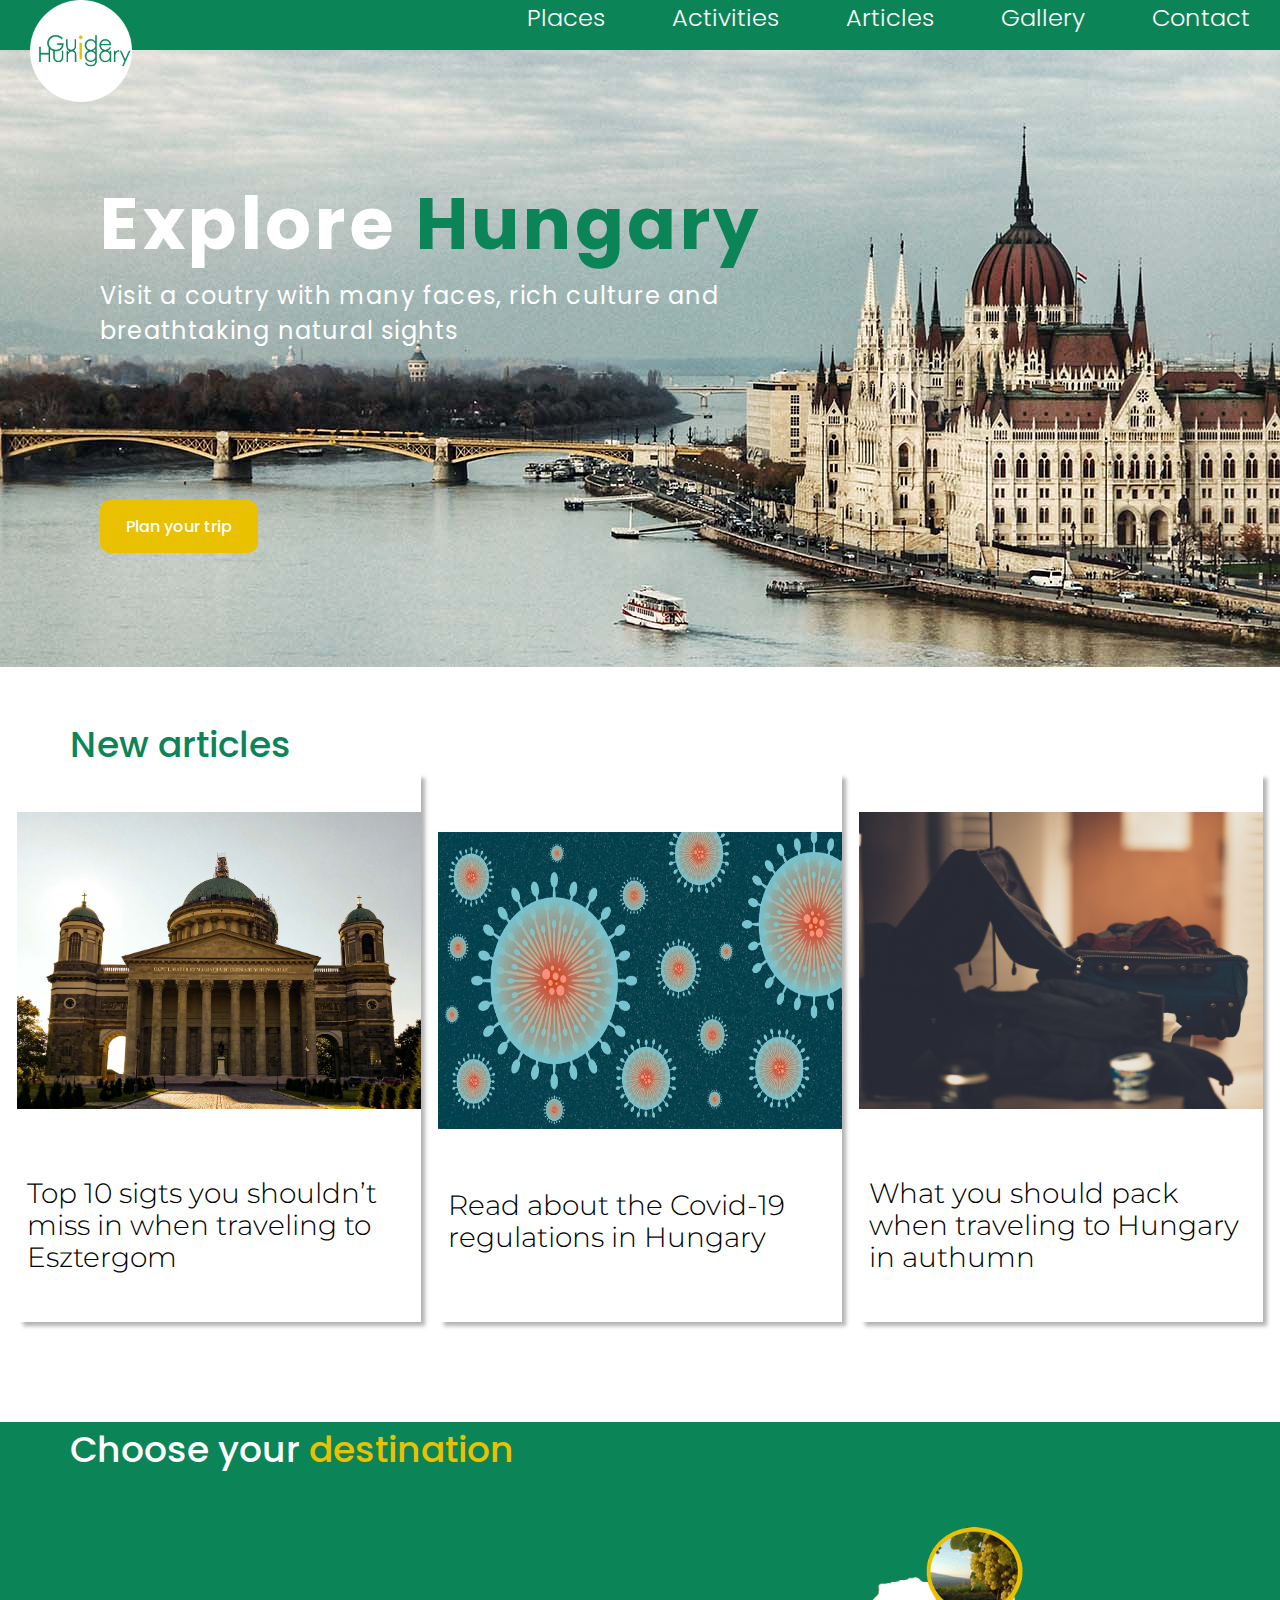
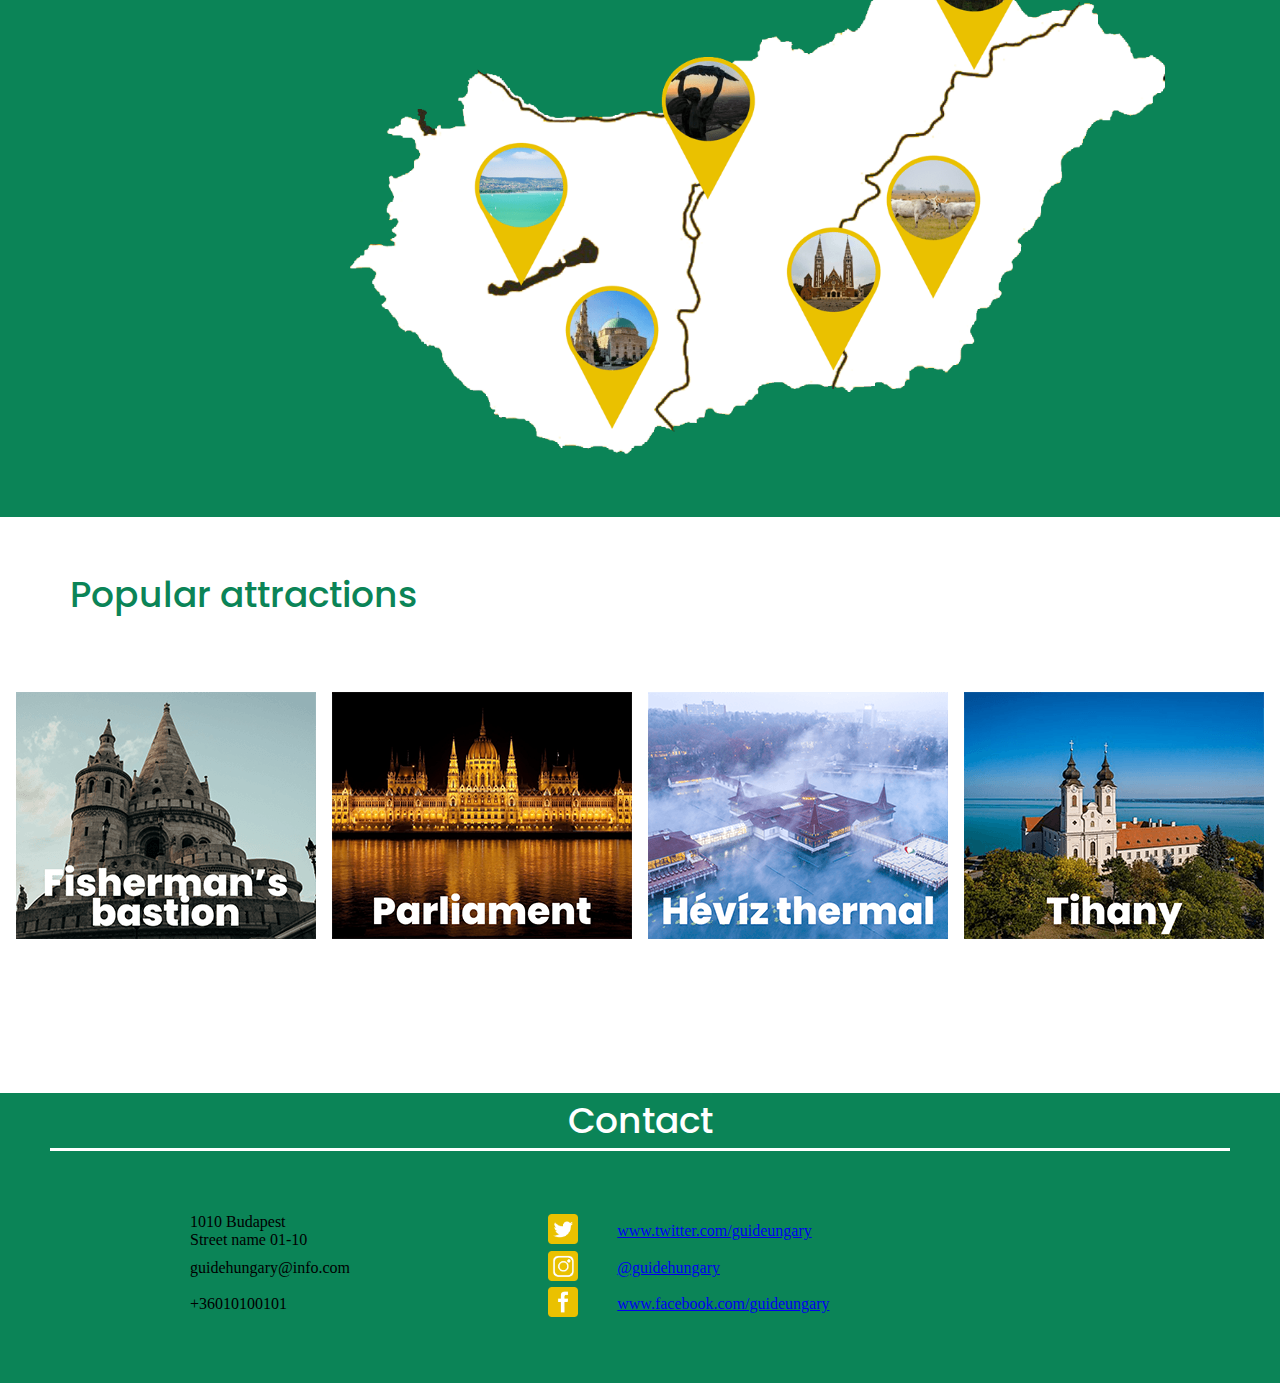
<file: website/index.html>
<!DOCTYPE html>
<html lang="en">
<head>
    
    <meta charset="UTF-8">
    <meta http-equiv="X-UA-Compatible" content="IE=edge">
    <meta name="viewport" content="width=device-width, initial-scale=1.0">

    <link rel="stylesheet" href="stylesheet.css">
	<title>Hungary Guide</title>
    <meta name="description" content="This is a Hungarian guide,come here and descover Hungary with the help o an online magazine.">

    <link href="https://fonts.googleapis.com/css2?family=Poppins:ital,wght@0,100;0,200;0,300;0,400;0,500;0,600;0,700;1,100;1,200;1,300;1,400;1,500;1,600&display=swap" rel="stylesheet">
    <link href="https://fonts.googleapis.com/css2?family=Montserrat&display=swap" rel="stylesheet">
    <link href="https://fonts.googleapis.com/css2?family=Slabo+27px&display=swap" rel="stylesheet">
</head>

<body>
    <header>
        <nav>
            <a id="alogo" href="index.html"> <img id="logo" src="images/logo.png" alt="logo"></a>
            <a href="nocontent.html">Places</a>
            <a href="eventlist.html">Activities</a>
            <a href="articlepage.html">Articles</a>
            <a href="nocontent.html">Gallery</a>
            <a href="#Contact">Contact</a>
        </nav>

    
      

        <h1>Explore  <span style="color:#0B8457">Hungary</span></h1>
        <p>Visit a coutry with many faces, rich culture and breathtaking natural sights</p>

       <button>Plan your trip</button>
       

    
    </header>


    <main>
            <h2 class=h2type1>New articles</h2>
                
            <section class= "section1">
                
                    <div class="card1"> 
                    <a href="articlepage.html"> <img id="esztergomarticle" src="images/esztergomarticle.jpg" alt="article">
                    </a>
                    <p>Top 10 sigts you shouldn’t miss in when traveling to Esztergom</p>
    
    
                </div>

                
                    <div class="card2">
                    <a href="nocontent.html"></a><img class="corona" src="images/coronaarticle.jpg" alt="corona">
                   
                    <p>Read about the Covid-19 regulations in Hungary</p>


                </div>

                
                    <div class="card3">
                    <a href="nocontent.html"><img class="corona" src="images/packarticle.jpg" alt="packing">
                    </a>
                    <p>What you should pack when traveling to Hungary in authumn</p>


                </div>
    



            </section>

            <section class="section2">
                <div id="left"><h2>Choose your  <span style="color:#EAC100">destination</span></h2></div>

                <div id="right"><img id="hungarymap" src="images/hungarymap.png" alt="hungarymap"></div>


            </section>

    
           

            <h2 class="h2type1">Popular attractions</h2>

            <section class="section3">
                
                
                


                <a href="nocontent.html"><div><img src="images/fishermansbastion.png" alt="fishermansbastion"></div></a>
                <a href="nocontent.html"><div><img src="images/parliament.png" alt="parliament"></div></a>
                <a href="nocontent.html"><div><img src="images/heviz.png" alt="heviz"></div></a>
                <a href="nocontent.html"><div><img src="images/tihany.png" alt="tihany"></div></a>



            </section>


    </main>

    <footer>
        <h2 id=Contact>Contact</h2> 
        <table>
            <tr>
                <td>1010 Budapest
                    <br>Street name 01-10</td>
                <td><img class="footericon" src="images/twitter.png" alt="twitterlogo">
                <td><a href="https://twitter.com/?lang=en">www.twitter.com/guideungary</a></td>    
                
            
            
            
            </tr>

            <tr>
                <td>guidehungary@info.com</td>
                <td>
                    <img class="footericon"  src="images/instagram.png" alt="instagramlogo">
                    
                </td>
                <td><a href="https://www.instagram.com/">@guidehungary</a></td>
            
            
            
            </tr>


            <tr>
                <td><p></p>+36010100101</td>
                <td>
                    <img class="footericon" src="images/facebook.png" alt="facebooklogo">
                    
                </td>
                <td><a href="https://www.facebook.com/">www.facebook.com/guideungary</a></td>
                
            
            
            
            </tr>

            
        </table>
    


    </footer>


</body>




</html>
</file>
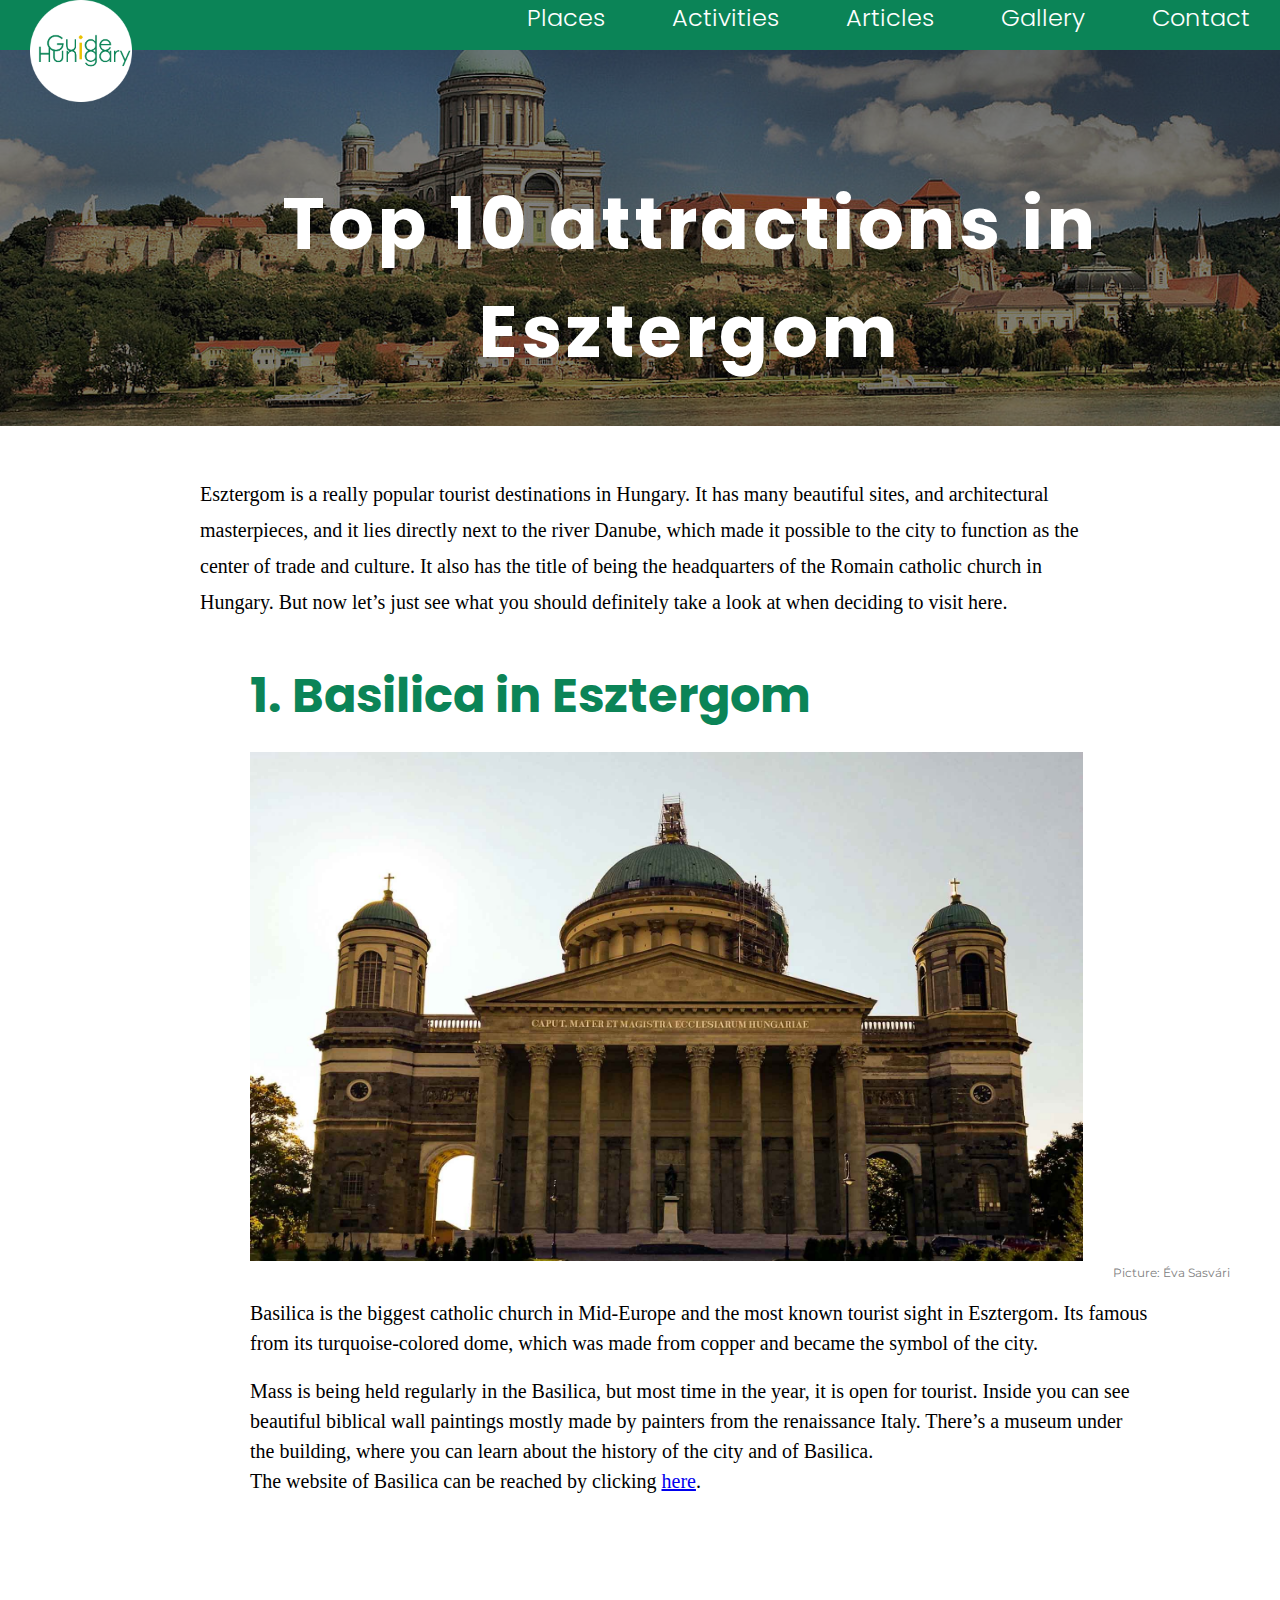
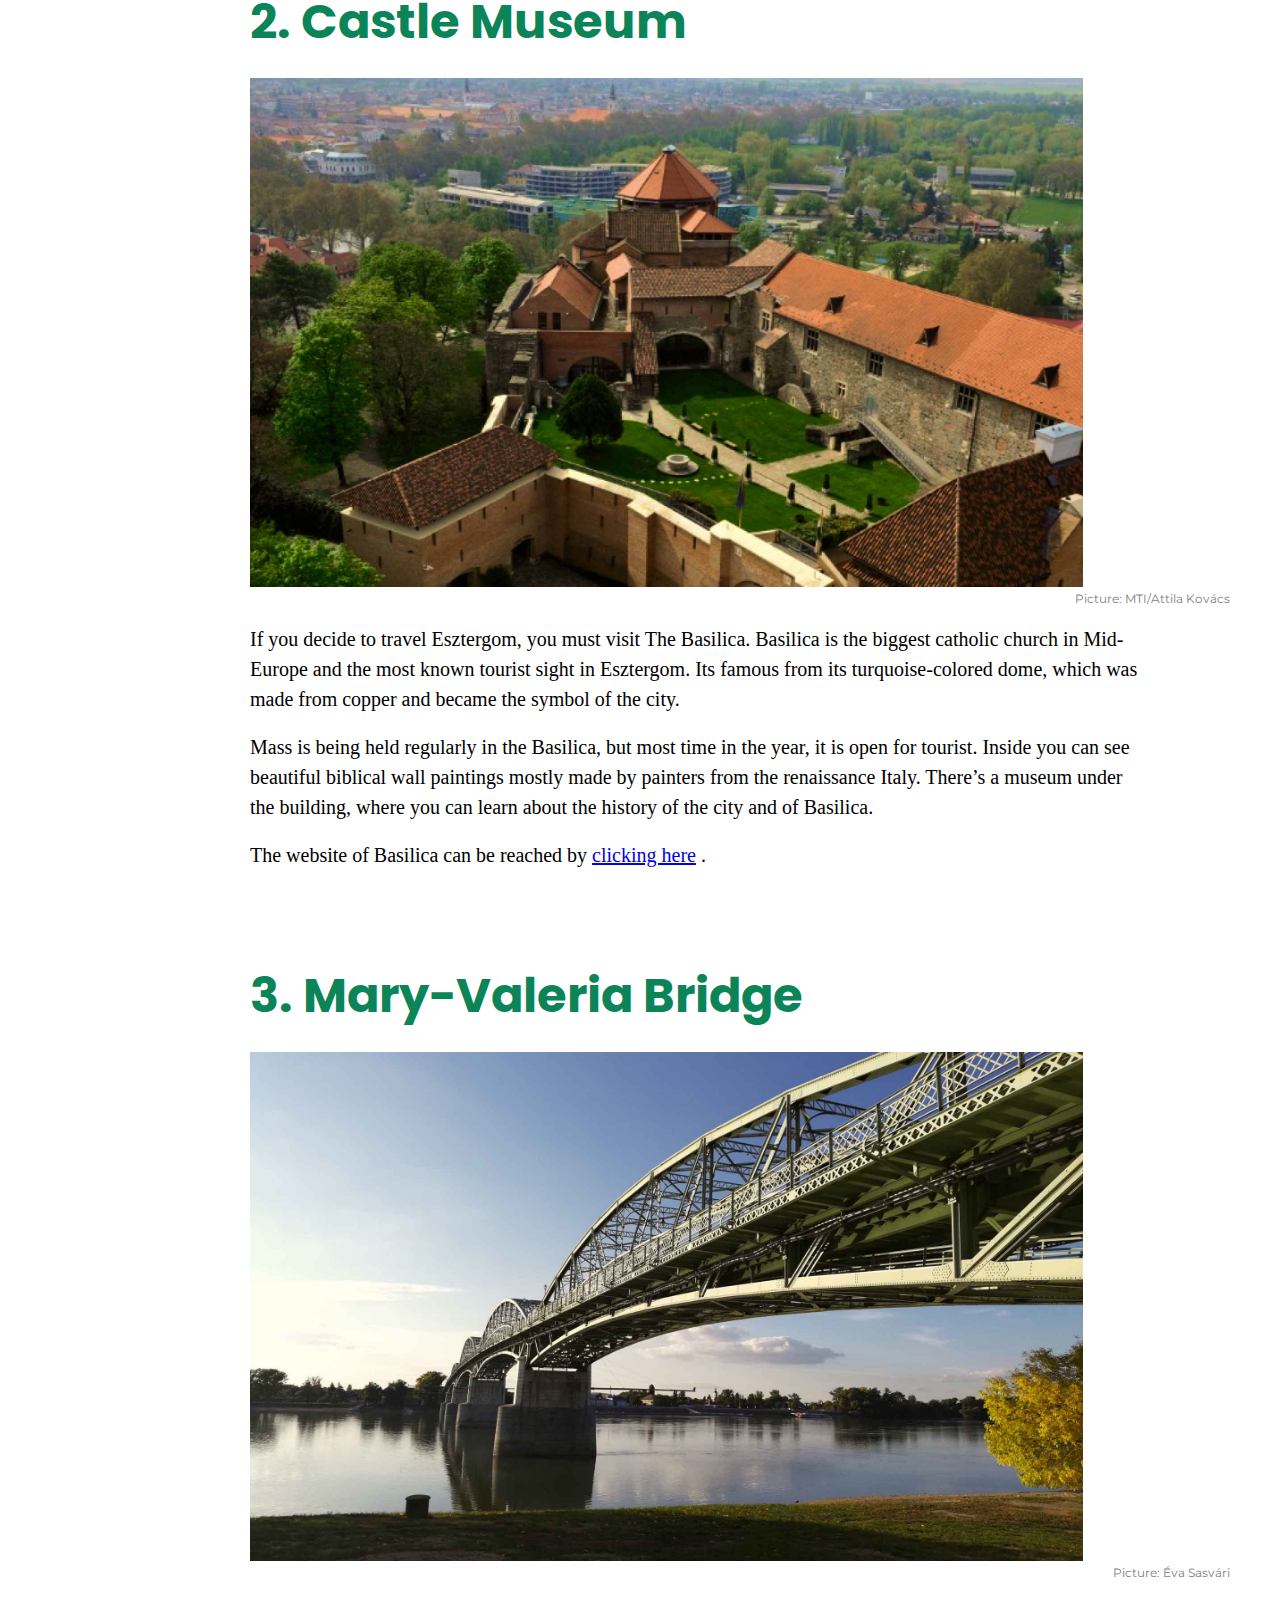
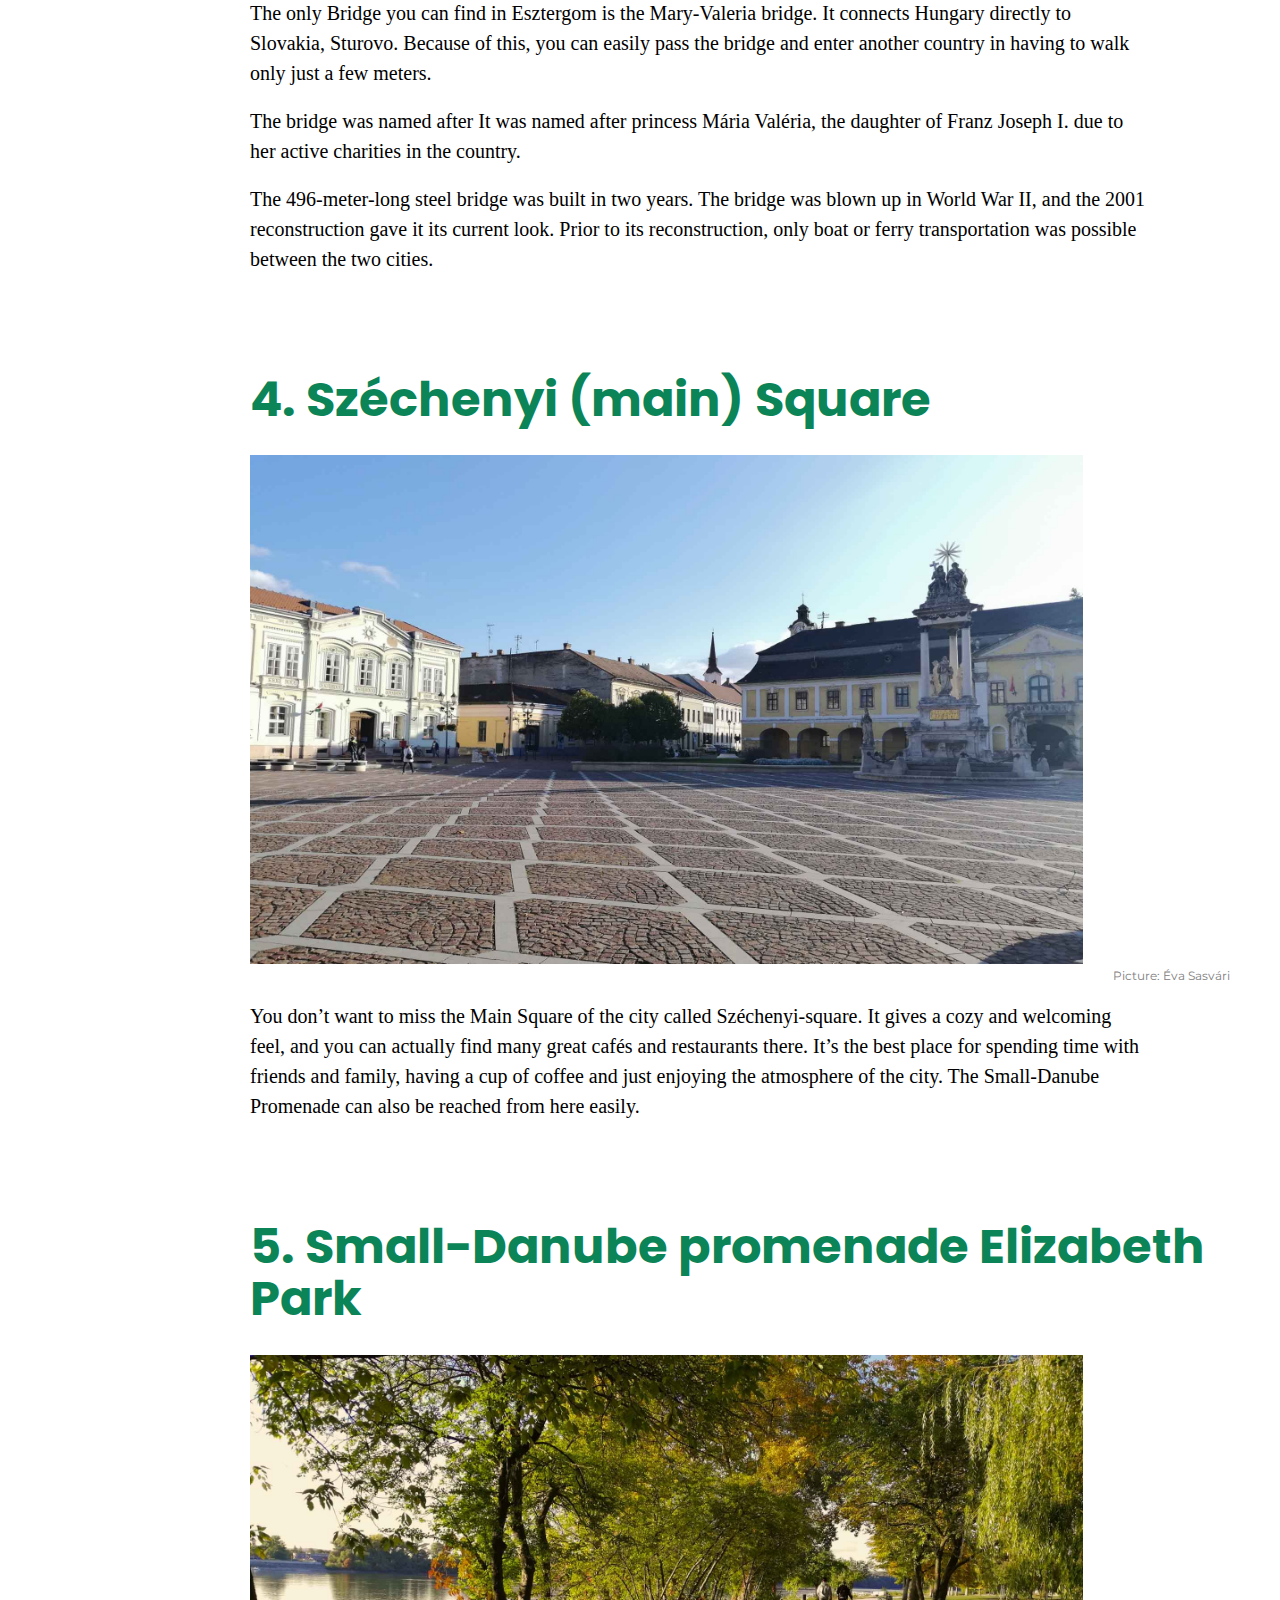
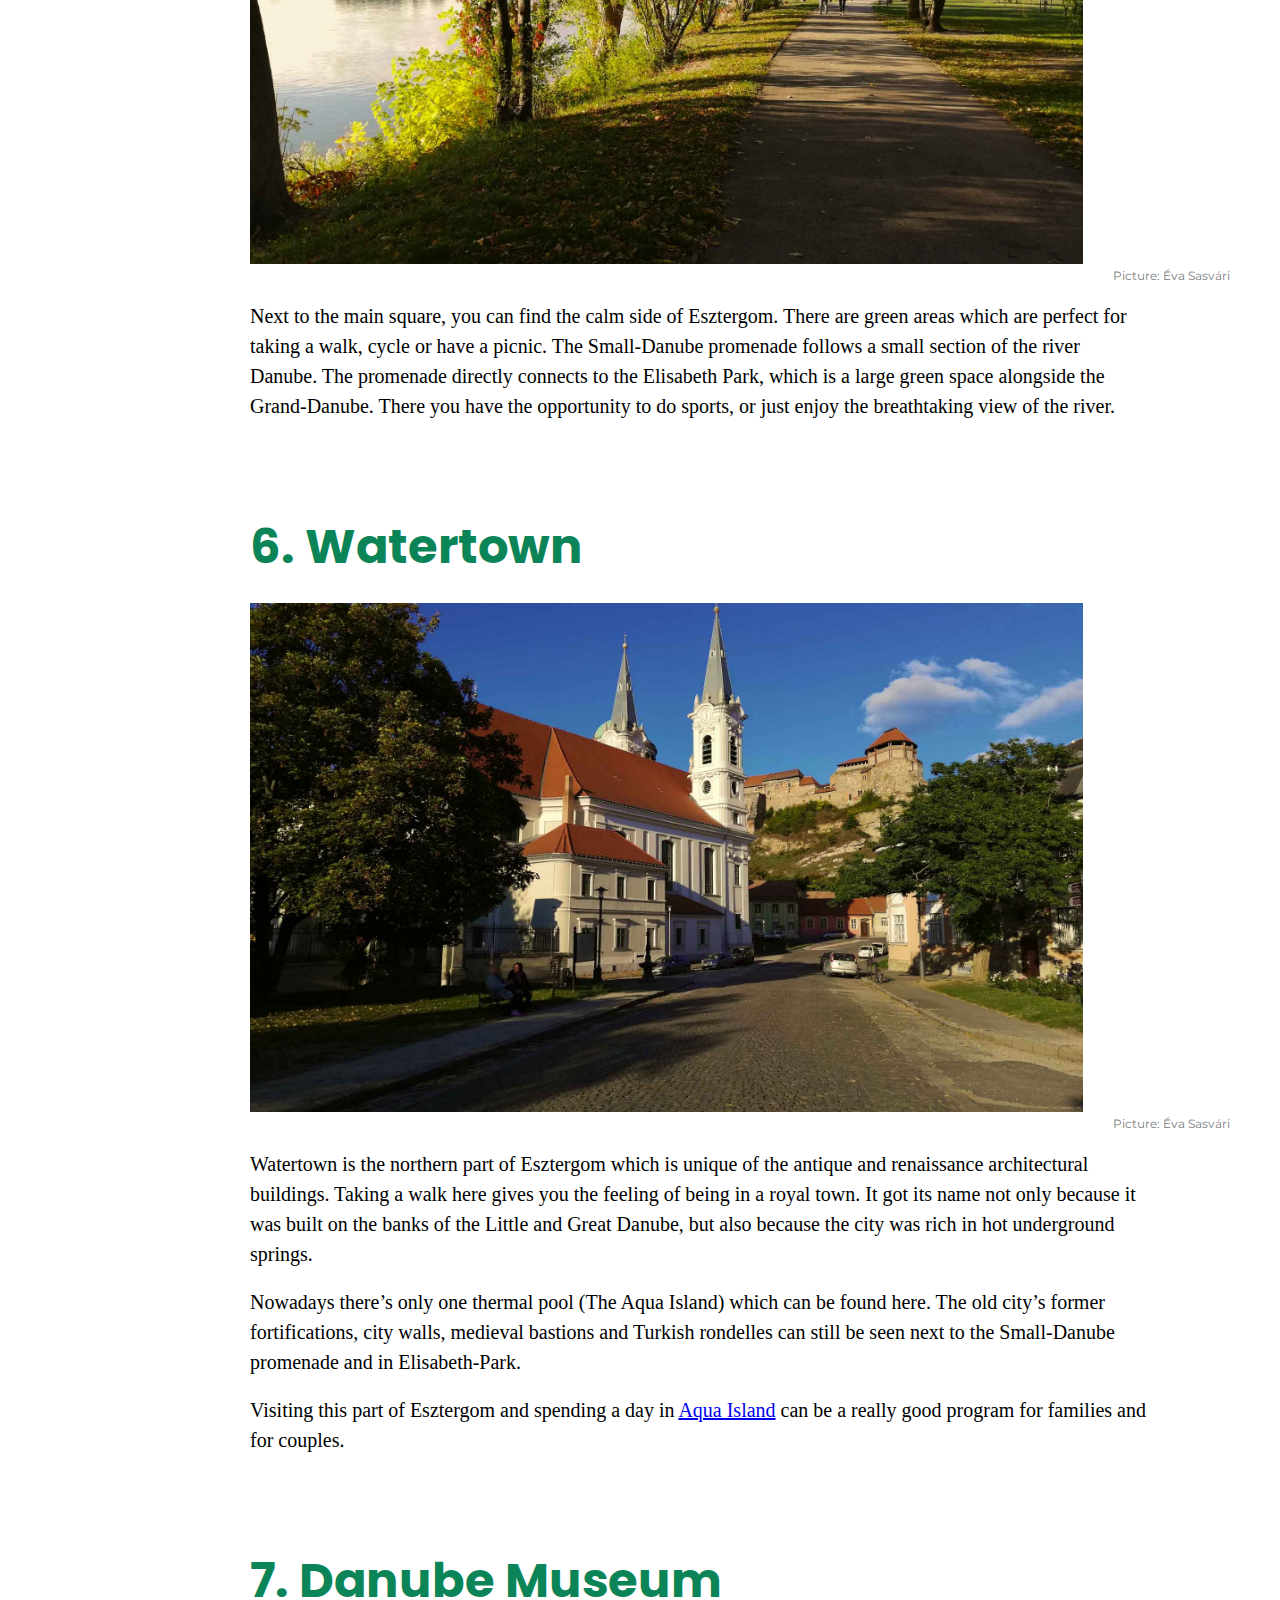
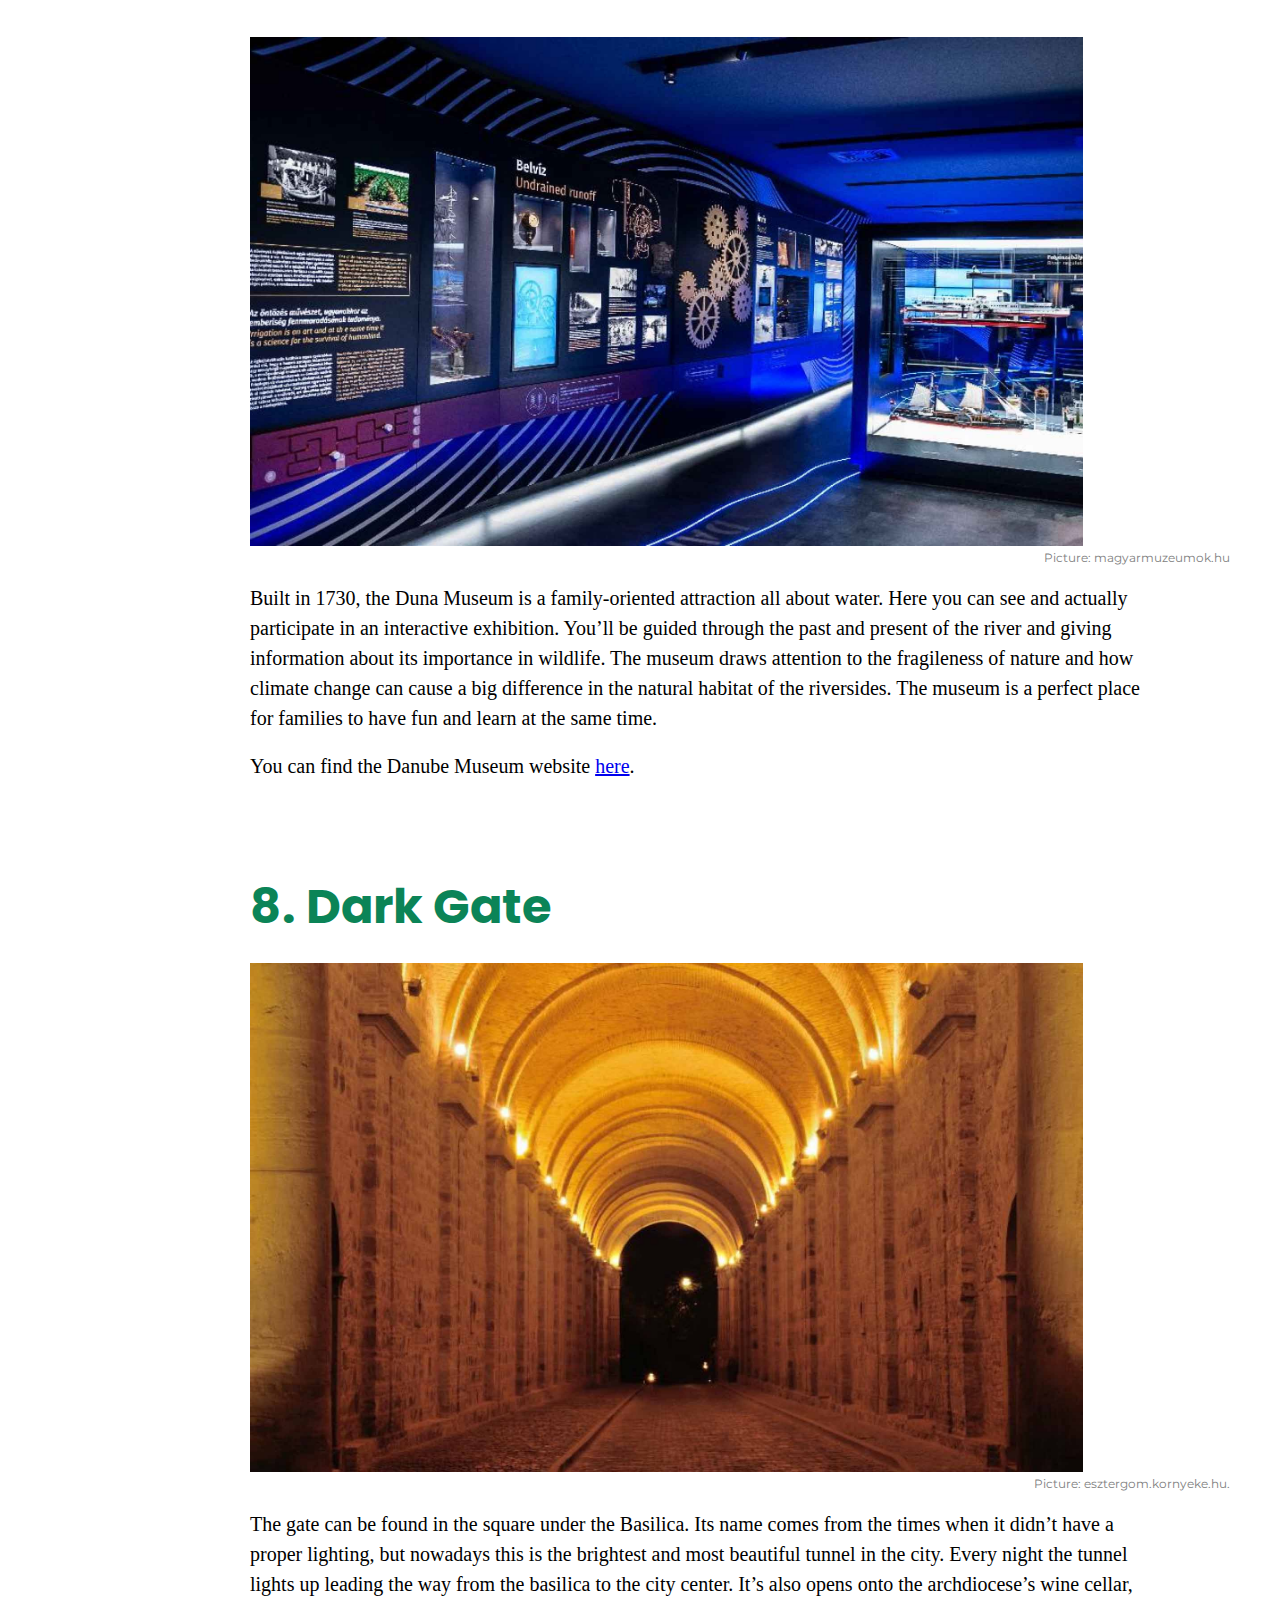
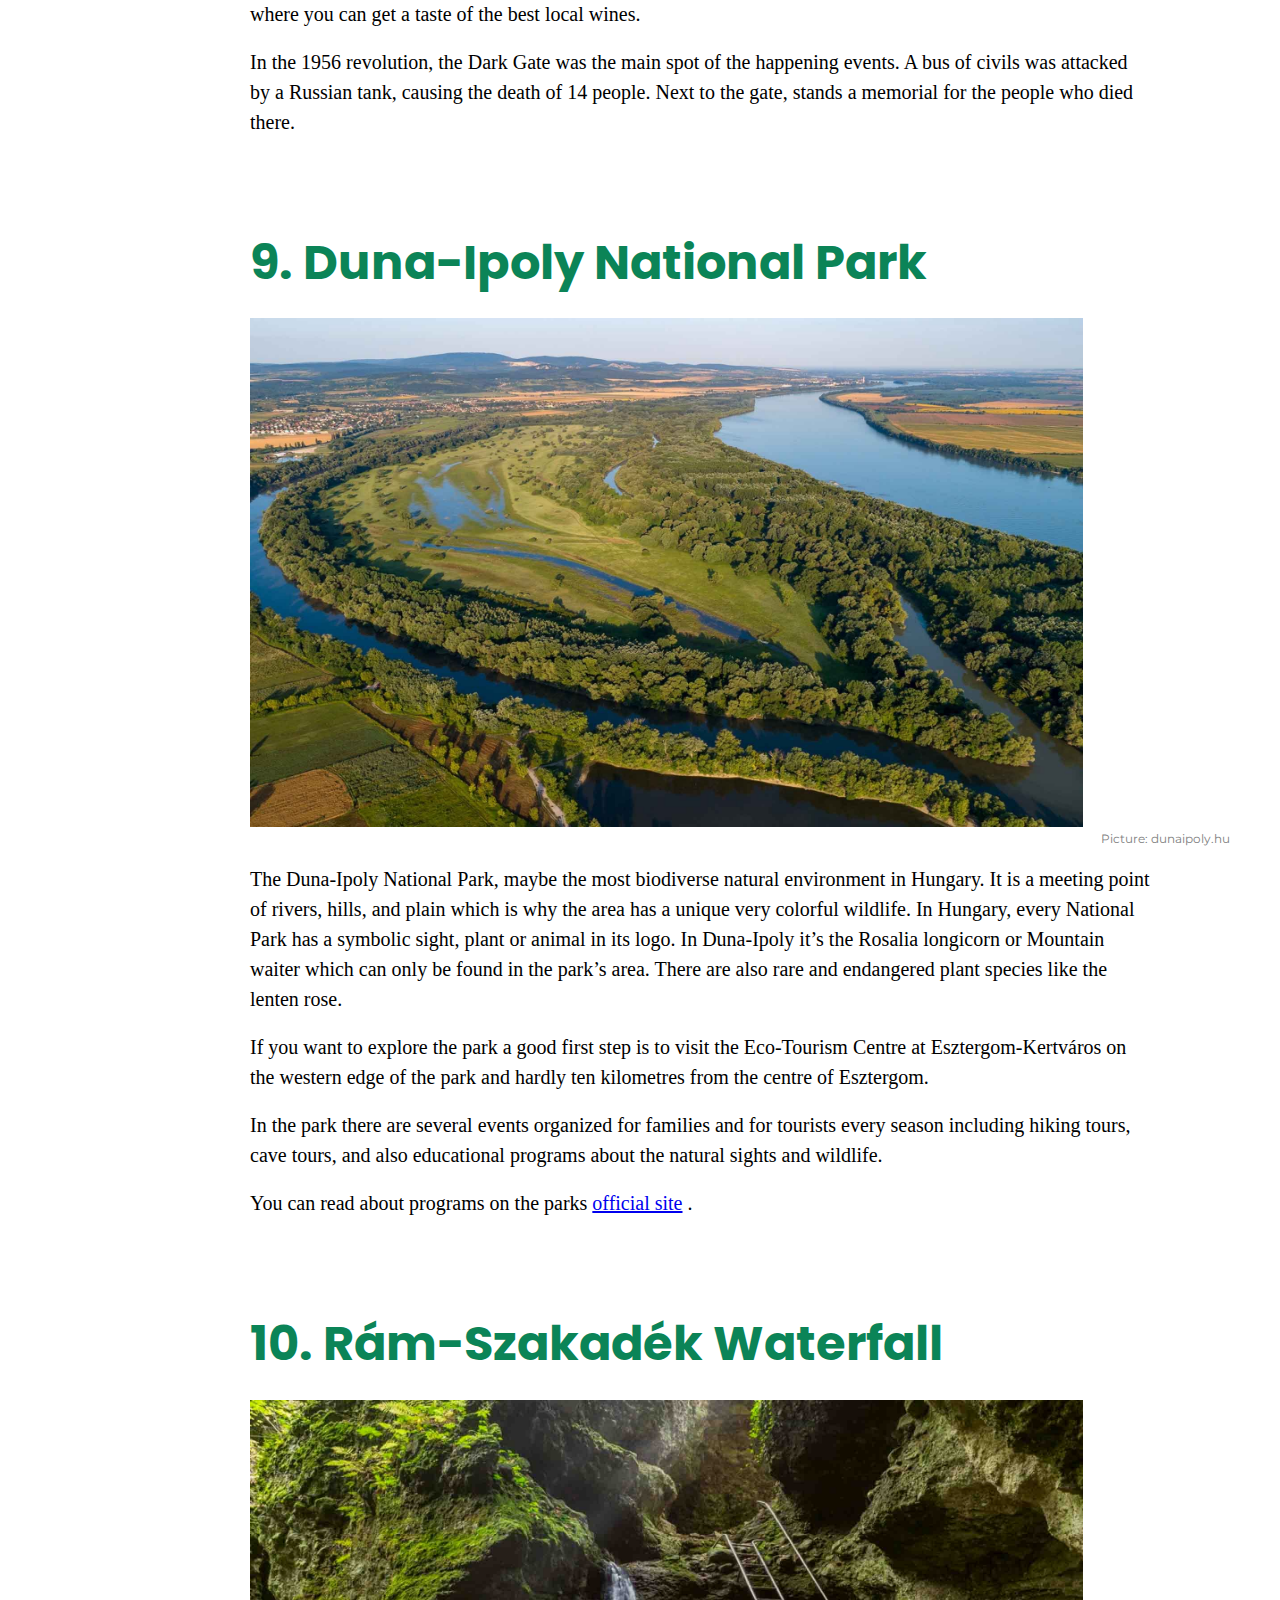
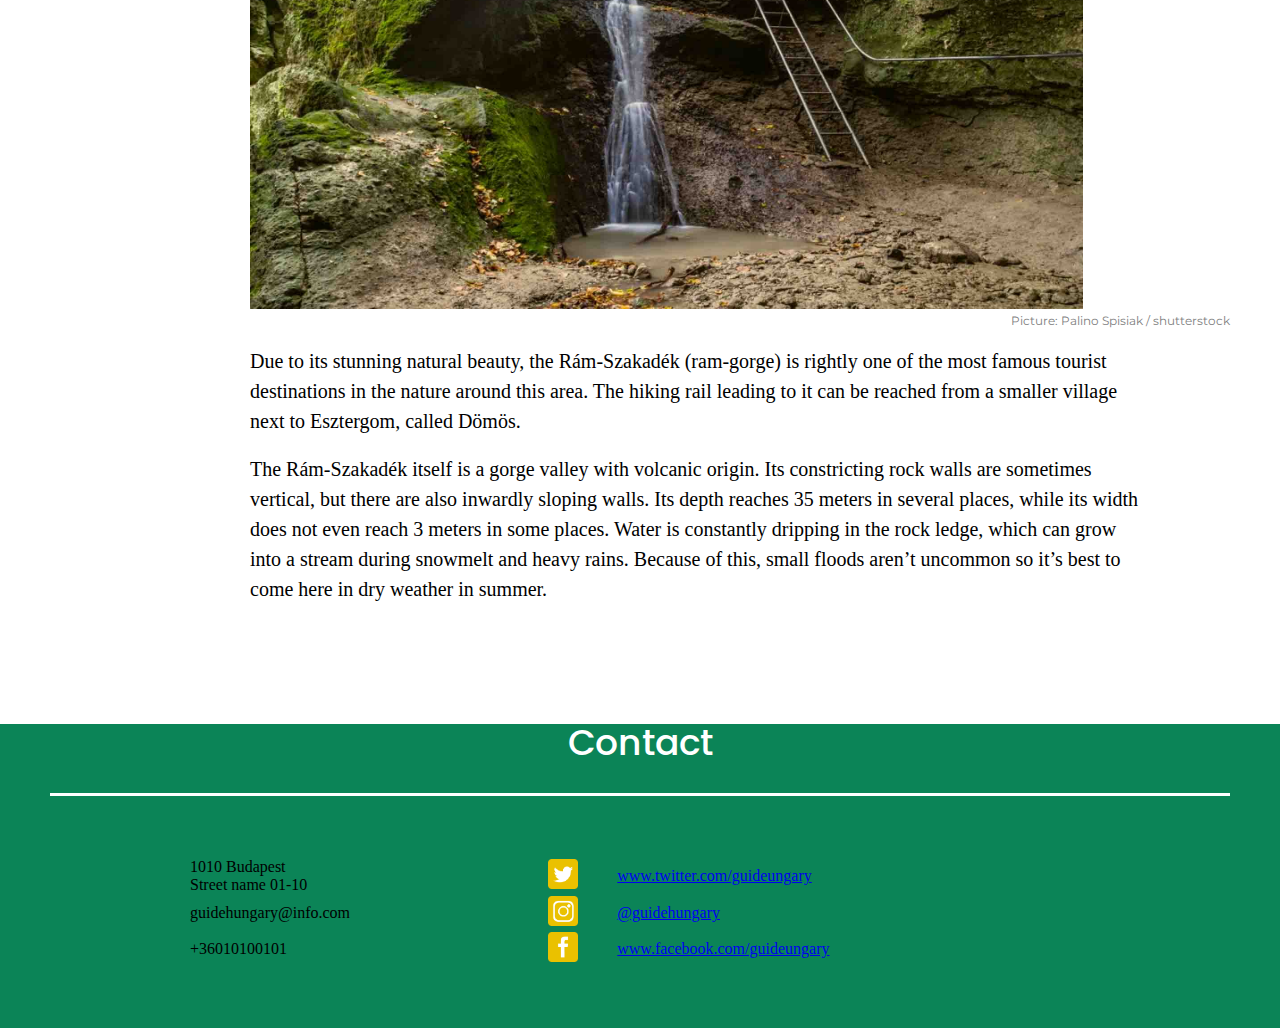
<file: website/articlepage.html>
<!DOCTYPE html>
<html lang="en">
    
<head>
    <meta charset="UTF-8">
    <meta http-equiv="X-UA-Compatible" content="IE=edge">
    <meta name="viewport" content="width=device-width, initial-scale=1.0">
    <title>Article</title>

    
    <link rel="stylesheet" href="stylesheet.css">
    <link rel="stylesheet" href="articlestyle.css">
    
    
    <meta name="description" content="This is a Hungarian guide">

    <link href="https://fonts.googleapis.com/css2?family=Poppins:ital,wght@0,100;0,200;0,300;0,400;0,500;0,600;0,700;1,100;1,200;1,300;1,400;1,500;1,600&display=swap" rel="stylesheet">
    <link href="https://fonts.googleapis.com/css2?family=Montserrat&display=swap" rel="stylesheet">
</head>
<body> 
   <header>
        <nav>
            <a id="alogo" href="index.html"> <img id="logo" src="images/logo.png" alt="logo"></a>
            <a href="nocontent.html">Places</a>
            <a href="eventlist.html">Activities</a>
            <a href="articlepage.html">Articles</a>
            <a href="nocontent.html">Gallery</a>
            <a href="#Contact">Contact</a>
        </nav>
        <h1> Top 10 attractions
            in Esztergom</h1>

   </header>
   
   <section class=articlesection>
        <p class="intro">Esztergom is a really popular tourist destinations in Hungary. 
            It has many beautiful sites, and architectural masterpieces, and it lies directly next to the river Danube, which made it possible to the city to function as the center of trade and culture. It also has the title of being the headquarters of the Romain catholic church in Hungary. But now let’s just see what you should definitely take a look at when deciding to visit here.
            </p>
        <article>
            <h2> 1. Basilica in Esztergom</h2>
            <img class="articleimg" src="articleimages/basilica.jpg" alt="">
            <p class="piccredit">Picture: Éva Sasvári</p>
            <br>
            <p class="content"> Basilica is the biggest catholic church in Mid-Europe and the most known tourist sight in Esztergom. Its famous from its turquoise-colored dome, which was made from copper and became the symbol of the city. </p>
            <br>
            <p class="content">Mass is being held regularly in the Basilica, but most time in the year, it is open for tourist. Inside you can see beautiful biblical wall paintings mostly made by painters from the renaissance Italy. There’s a museum under the building, where you can learn about the history of the city and of Basilica.</p>
            <p class="content">The website of Basilica can be reached by clicking <a href="https://www.bazilika-esztergom.hu/en/">here</a>.</p>
        </article>

        <article>
            <h2>2. Castle Museum</h2>
            <img class="articleimg" src="articleimages/castlemuseum.jpg" alt="">
            <p class="piccredit">Picture: MTI/Attila Kovács</p>
            <br>
            <p class="content">If you decide to travel Esztergom, you must visit The Basilica. Basilica is the biggest catholic church in Mid-Europe and the most known tourist sight in Esztergom. Its famous from its turquoise-colored dome, which was made from copper and became the symbol of the city. </p>
            <br>
            <p class="content">Mass is being held regularly in the Basilica, but most time in the year, it is open for tourist. Inside you can see beautiful biblical wall paintings mostly made by painters from the renaissance Italy. There’s a museum under the building, where you can learn about the history of the city and of Basilica.</p>
            <br>
            <p class="content">The website of Basilica can be reached by <a href="https://www.varmegom.hu/en/">clicking here</a> .</p>
        </article>

        <article>
            <h2>3. Mary-Valeria Bridge</h2>
            <img class="articleimg" src="articleimages/bridge.jpg" alt="">
            <p class="piccredit">Picture: Éva Sasvári</p>
            <br>
            <p class="content">The only Bridge you can find in Esztergom is the Mary-Valeria bridge. It connects Hungary directly to Slovakia, Sturovo. Because of this, you can easily pass the bridge and enter another country in having to walk only just a few meters.</p>
            <br>
            <p class="content">The bridge was named after It was named after princess Mária Valéria, the daughter of Franz Joseph I. due to her active charities in the country.</p>
            <br>            
            <p class="content">The 496-meter-long steel bridge was built in two years. The bridge was blown up in World War II, and the 2001 reconstruction gave it its current look. Prior to its reconstruction, only boat or ferry transportation was possible between the two cities.</p>
        </article>

        <article>
            <h2>4. Széchenyi (main) Square</h2>
            <img class="articleimg" src="articleimages/szechenyi.jpg" alt="">
            <p class="piccredit">Picture: Éva Sasvári</p>
            <br>
            <p class="content">You don’t want to miss the Main Square of the city called Széchenyi-square. It gives a cozy and welcoming feel, and you can actually find many great cafés and restaurants there. It’s the best place for spending time with friends and family, having a cup of coffee and just enjoying the atmosphere of the city. The Small-Danube Promenade can also be reached from here easily.</p>
        </article>

        <article>
            <h2>5. Small-Danube promenade Elizabeth Park</h2>
            <img class="articleimg" src="articleimages/elisabethpark.jpg" alt="">
            <p class="piccredit">Picture: Éva Sasvári</p>
            <br>
            <p class="content">Next to the main square, you can find the calm side of Esztergom. There are green areas which are perfect for taking a walk, cycle or have a picnic. The Small-Danube promenade follows a small section of the river Danube. The promenade directly connects to the Elisabeth Park, which is a large green space alongside the Grand-Danube. There you have the opportunity to do sports, or just enjoy the breathtaking view of the river.</p>
        </article>

        <article>
            <h2>6. Watertown</h2>
            <img class="articleimg" src="articleimages/watertown.jpg" alt="">
            <p class="piccredit"> Picture: Éva Sasvári</p>
            <br>
            <p class="content">Watertown is the northern part of Esztergom which is unique of the antique and renaissance architectural buildings. Taking a walk here gives you the feeling of being in a royal town. It got its name not only because it was built on the banks of the Little and Great Danube, but also because the city was rich in hot underground springs.</p>
            <br>
            <p class="content">Nowadays there’s only one thermal pool (The Aqua Island) which can be found here.  The old city’s former fortifications, city walls, medieval bastions and Turkish rondelles can still be seen next to the Small-Danube promenade and in Elisabeth-Park. </p>
            <br>
            <p class="content">Visiting this part of Esztergom and spending a day in <a href="https://www.aquasziget.hu/indexen.php">Aqua Island</a>  can be a really good program for families and for couples.</p>
        </article>

        <article>
            <h2>7. Danube Museum</h2>
            <img class="articleimg" src="articleimages/danubemuseum.jpg" alt="">
            <p class="piccredit">Picture: magyarmuzeumok.hu</p>
            <br>
            <p class="content">Built in 1730, the Duna Museum is a family-oriented attraction all about water. Here you can see and actually participate in an interactive exhibition. You’ll be guided through the past and present of the river and giving information about its importance in wildlife. The museum draws attention to the fragileness of nature and how climate change can cause a big difference in the natural habitat of the riversides. The museum is a perfect place for families to have fun and learn at the same time.</p>
            <br>
            <p class="content">You can find the Danube Museum website <a href="http://www.dunamuzeum.hu/index.php/hu/"> here</a>.</p>
        </article>

        <article>
            <h2>8. Dark Gate</h2>
            <img class="articleimg" src="articleimages/darkgate.jpg" alt="">
            <p class="piccredit">Picture: esztergom.kornyeke.hu.</p>
            <br>
            <p class="content">The gate can be found in the square under the Basilica. Its name comes from the times when it didn’t have a proper lighting, but nowadays this is the brightest and most beautiful tunnel in the city. Every night the tunnel lights up leading the way from the basilica to the city center. It’s also opens onto the archdiocese’s wine cellar, where you can get a taste of the best local wines.</p>
            <br>
            <p class="content">In the 1956 revolution, the Dark Gate was the main spot of the happening events. A bus of civils was attacked by a Russian tank, causing the death of 14 people. Next to the gate, stands a memorial for the people who died there.</p>
        </article>

        <article>
            <h2>9. Duna-Ipoly National Park</h2>
            <img class="articleimg" src="articleimages/dunaipoly.jpg" alt="">
            <p class="piccredit">Picture: dunaipoly.hu</p>
            <br>
            <p class="content">The Duna-Ipoly National Park, maybe the most biodiverse natural environment in Hungary. It is a meeting point of rivers, hills, and plain which is why the area has a unique very colorful wildlife. In Hungary, every National Park has a symbolic sight, plant or animal in its logo. In Duna-Ipoly it’s the Rosalia longicorn or Mountain waiter which can only be found in the park’s area. There are also rare and endangered plant species like the lenten rose. </p>
            <br>
            <p class="content">If you want to explore the park a good first step is to visit the Eco-Tourism Centre at Esztergom-Kertváros on the western edge of the park and hardly ten kilometres from the centre of Esztergom.</p>
            <br>
            <p class="content">In the park there are several events organized for families and for tourists every season including hiking tours, cave tours, and also educational programs about the natural sights and wildlife.</p>
            <br>
            <p class="content">You can read about programs on the parks <a href="https://www.dunaipoly.hu/en/">official site</a> .</p>
        </article>

        <article>
            <h2>10. Rám-Szakadék Waterfall</h2>
            <img class="articleimg" src="articleimages/ramszakadek.jpg" alt="">
            <p class="piccredit">Picture: Palino Spisiak / shutterstock</p>
            <br>
            <p class="content">Due to its stunning natural beauty, the Rám-Szakadék (ram-gorge) is rightly one of the most famous tourist destinations in the nature around this area. The hiking rail leading to it can be reached from a smaller village next to Esztergom, called Dömös.</p>
            <br>
            <p class="content">The Rám-Szakadék itself is a gorge valley with volcanic origin. Its constricting rock walls are sometimes vertical, but there are also inwardly sloping walls. Its depth reaches 35 meters in several places, while its width does not even reach 3 meters in some places. Water is constantly dripping in the rock ledge, which can grow into a stream during snowmelt and heavy rains. Because of this, small floods aren’t uncommon so it’s best to come here in dry weather in summer.</p>
        </article>

   </section>
   














   <footer>
    <h2 id="Contact">Contact</h2> 
    <table>
        <tr>
            <td>1010 Budapest
                <br>Street name 01-10</td>
            <td><img class="footericon" src="images/twitter.png" alt="twitterlogo">
            <td><a href="https://twitter.com/?lang=en">www.twitter.com/guideungary</a></td>    
            
        
        
        
        </tr>

        <tr>
            <td>guidehungary@info.com</td>
            <td>
                <img class="footericon"  src="images/instagram.png" alt="instagramlogo">
                
            </td>
            <td><a href="https://www.instagram.com/">@guidehungary</a></td>
        
        
        
        </tr>


        <tr>
            <td>+36010100101</td>
            <td>
                <img class="footericon" src="images/facebook.png" alt="facebooklogo">
                
            </td>
            <td><a href="https://www.facebook.com/">www.facebook.com/guideungary</a></td>
            
        
        
        
        </tr>

        
    </table>



</footer>
</body>
</html>
</file>
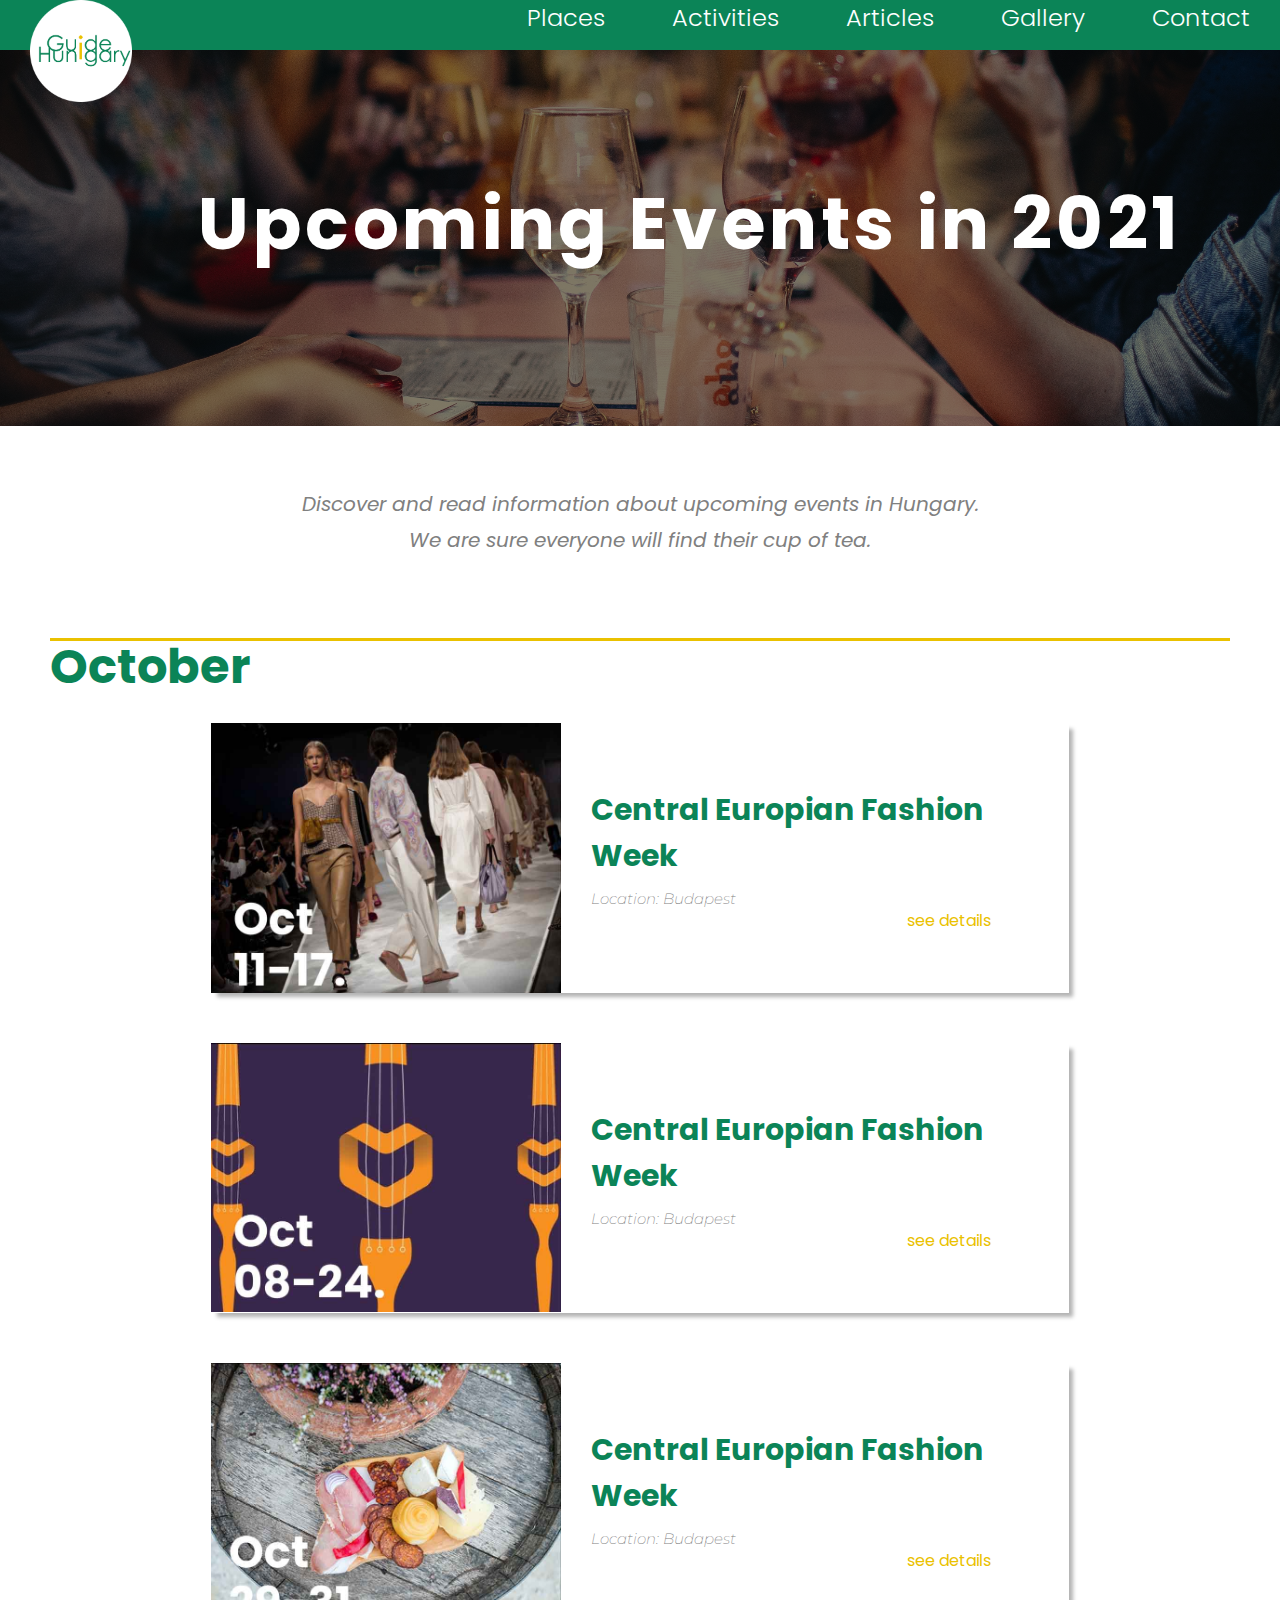
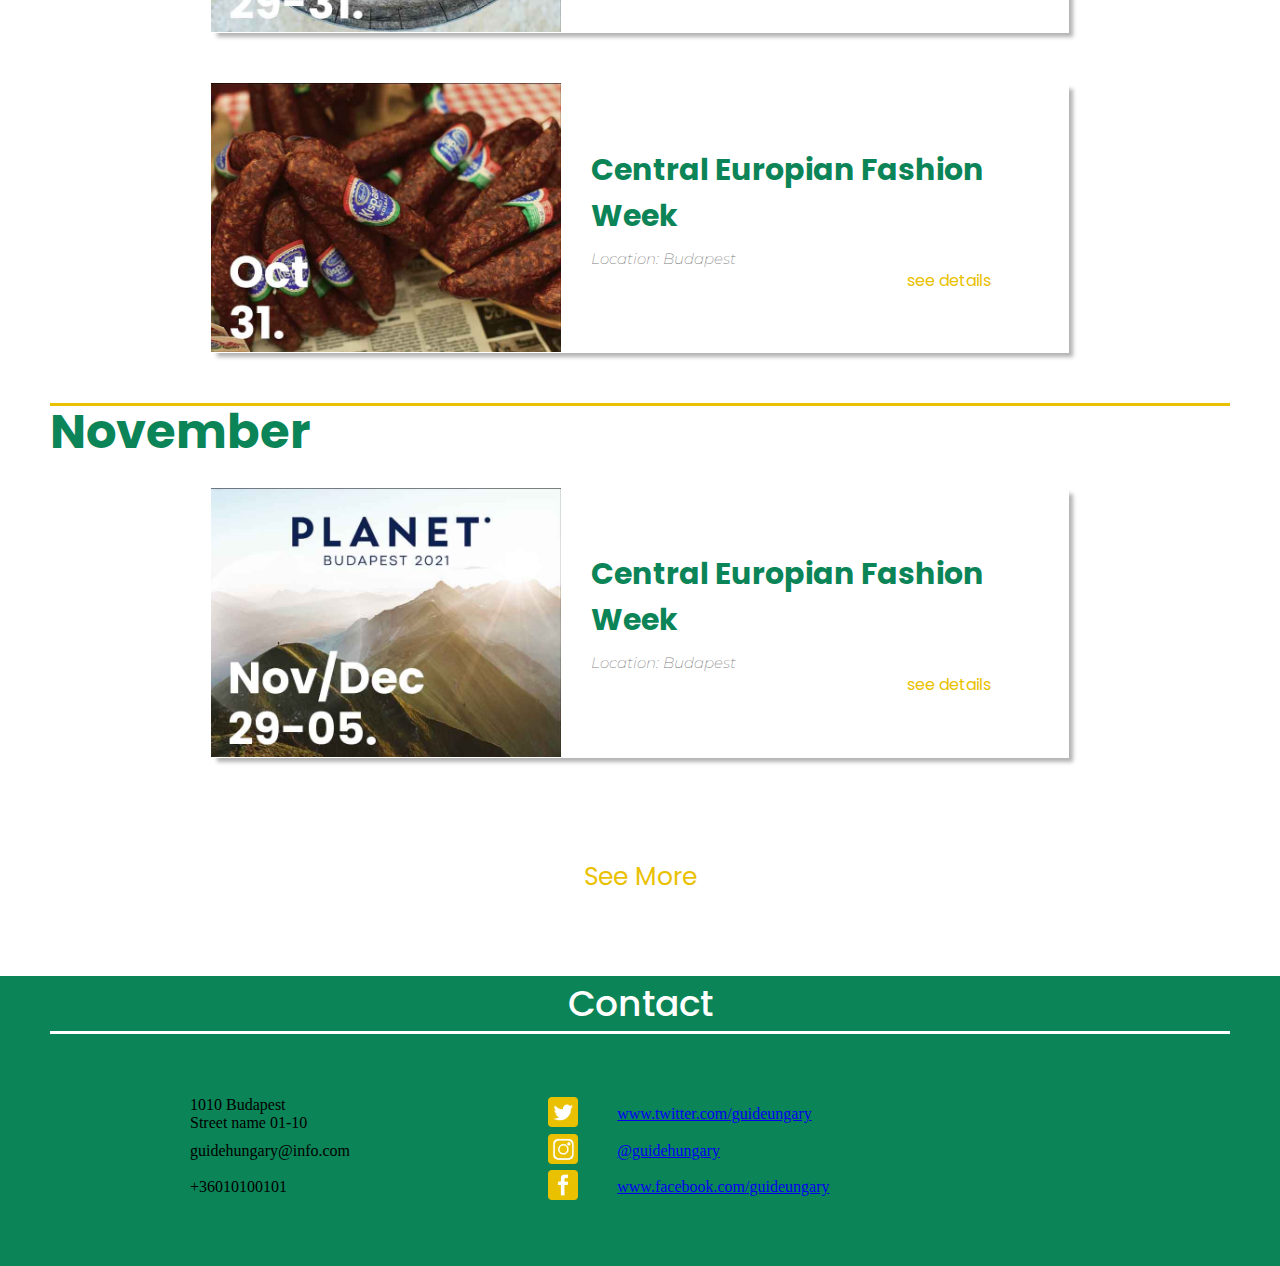
<file: website/eventlist.html>
<!DOCTYPE html>
<html lang="en">
<head>
    <meta charset="UTF-8">
    <meta http-equiv="X-UA-Compatible" content="IE=edge">
    <meta name="viewport" content="width=device-width, initial-scale=1.0">

    
    
    <link rel="stylesheet" href="stylesheet.css">
    <link rel="stylesheet" href="eventstyle.css">

    <title>Events</title>

    <link href="https://fonts.googleapis.com/css2?family=Poppins:ital,wght@0,100;0,200;0,300;0,400;0,500;0,600;0,700;1,100;1,200;1,300;1,400;1,500;1,600&display=swap" rel="stylesheet">
    <link href="https://fonts.googleapis.com/css2?family=Montserrat&display=swap" rel="stylesheet">
    <link href="https://fonts.googleapis.com/css2?family=Slabo+27px&display=swap" rel="stylesheet">

</head>
<body>
    <header>
        <nav>
            <a id="alogo" href="index.html"> <img id="logo" src="images/logo.png" alt="logo"></a>
            <a href="nocontent.html">Places</a>
            <a href="eventlist.html">Activities</a>
            <a href="articlepage.html">Articles</a>
            <a href="nocontent.html">Gallery</a>
            <a href="#Contact">Contact</a>
        </nav>
            <h1> Upcoming Events in 2021</h1>

    </header>

   <main>

        <p id="intro">Discover and read information about upcoming events in Hungary. We are sure everyone will find their cup of tea.</p>

        <section class="october">
           
            <h2>October</h2>

            <div class="flexcontainer">
                <div class="left"><img  src="eventimages/fashionweek.jpg" alt="fashionweek"></div>

                <div class="right" > 
                    <h2 class="eventname">Central Europian Fashion Week</h2>
                    <h3 class="location" >Location: Budapest</h3>
                    <a class="seedetails" href="nocontent.html">see details</a>

                </div>
                
            </div>

            <div class="flexcontainer">
                <div class="left"><img  src="eventimages/lisztfest.jpg" alt="lisztfest"></div>

                <div class="right" > 
                    <h2 class="eventname">Central Europian Fashion Week</h2>
                    <h3 class="location" >Location: Budapest</h3>
                    <a class="seedetails" href="nocontent.html">see details</a>

                </div>
                
            </div>

            <div class="flexcontainer">
                <div class="left"><img  src="eventimages/gastrowalk.jpg" alt="gastrowalk"></div>

                <div class="right" > 
                    <h2 class="eventname">Central Europian Fashion Week</h2>
                    <h3 class="location" >Location: Budapest</h3>
                    <a class="seedetails" href="nocontent.html">see details</a>

                </div>
                
            </div>

            <div class="flexcontainer">
                <div class="left"><img  src="eventimages/sausagefest.jpg" alt="sausagefest"></div>

                <div class="right" > 
                    <h2 class="eventname">Central Europian Fashion Week</h2>
                    <h3 class="location" >Location: Budapest</h3>
                    <a class="seedetails" href="nocontent.html">see details</a>

                </div>
                
            </div>

            




        </section> 
        
        <section class="november">

            <h2>November</h2>

            <div class="flexcontainer">
                <div class="left"><img  src="eventimages/planet.jpg" alt="planetbudapest"></div>

                <div class="right" > 
                    <h2 class="eventname">Central Europian Fashion Week</h2>
                    <h3 class="location" >Location: Budapest</h3>
                    <a class="seedetails" href="nocontent.html">see details</a>

                </div>
                
            </div>

            


        </section>
            
        <section id="seemoresection"><a id="seemore" href="nocontent.html">See More</a></section>
            
    </main>






   <footer>
    <h2 id="Contact">Contact</h2> 
    <table>
        <tr>
            <td>1010 Budapest
                <br>Street name 01-10</td>
            <td><img class="footericon" src="images/twitter.png" alt="twitterlogo">
            <td><a href="https://twitter.com/?lang=en">www.twitter.com/guideungary</a></td>    
            
        
        
        
        </tr>

        <tr>
            <td>guidehungary@info.com</td>
            <td>
                <img class="footericon"  src="images/instagram.png" alt="instagramlogo">
                
            </td>
            <td><a href="https://www.instagram.com/">@guidehungary</a></td>
        
        
        
        </tr>


        <tr>
            <td>+36010100101</td>
            <td>
                <img class="footericon" src="images/facebook.png" alt="facebooklogo">
                
            </td>
            <td><a href="https://www.facebook.com/">www.facebook.com/guideungary</a></td>
            
        
        
        
        </tr>

        
    </table>



</footer>







  
</body>
</html>
</file>
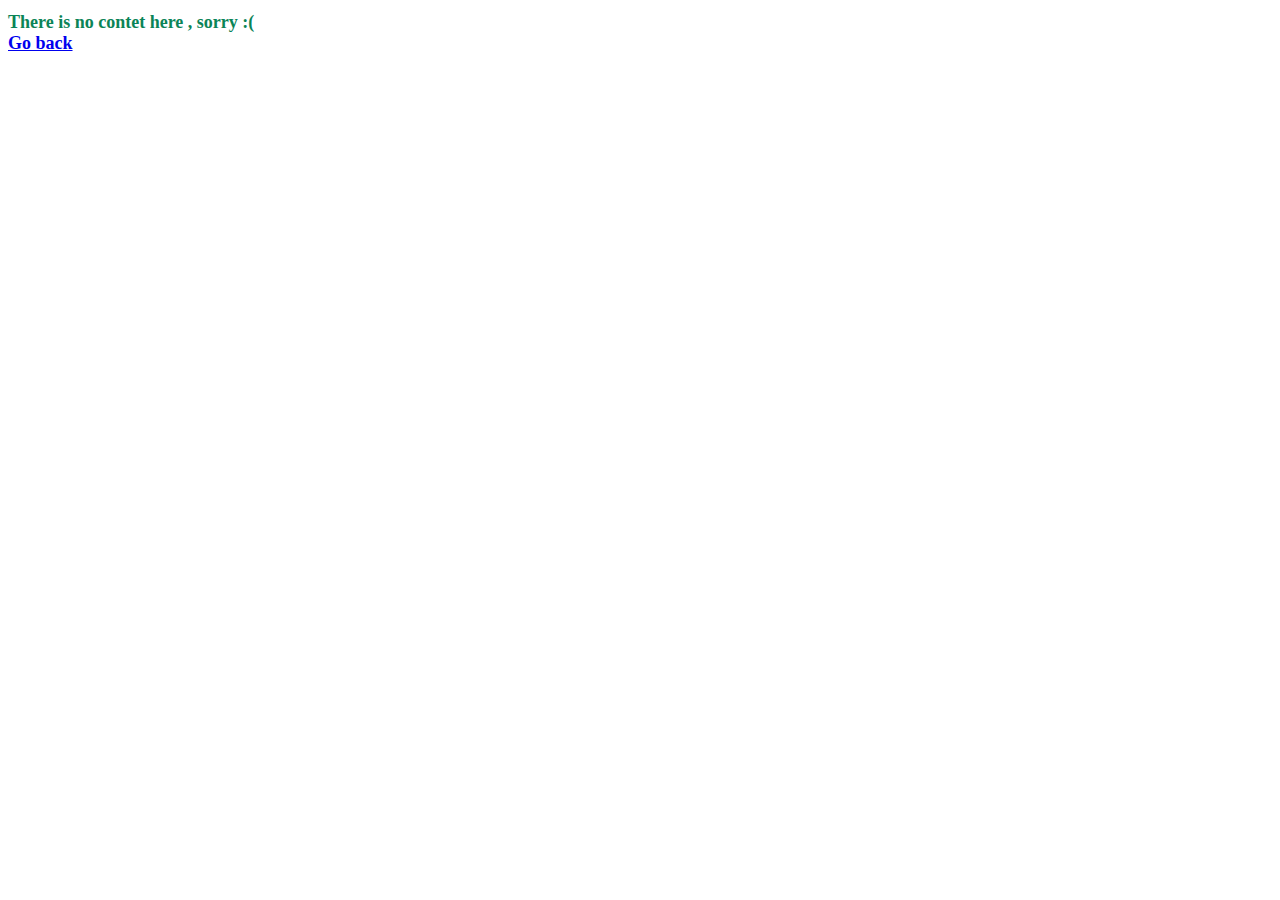
<file: website/nocontent.html>
<!DOCTYPE html>
<html lang="en">
<head>
    <meta charset="UTF-8">
    <meta http-equiv="X-UA-Compatible" content="IE=edge">
    <meta name="viewport" content="width=device-width, initial-scale=1.0">
    <title>No Content</title>
</head>
<body> 

    <h1>
        <style>
            h1{
                font-size: large;
                color:#0B8457;
               

            }
        </style>
        There is no contet here , sorry :(
            <br>
            <a href="index.html">Go back</a>
            </h1>
    
    
</body>
</html>
</file>
<file: website/stylesheet.css>
/*home page stylesheet*/
*{
    padding:0;
    margin: 0;
}

/*header starts*/

nav{
    
    font-family: 'Poppins', sans-serif;
    font-weight: 300;
    font-size: 24px;
    background-color: #0B8457;
    width: 100%;
    height: 50px;
    position:fixed;
    text-align: right;
    
    
}

nav>a{
    text-decoration: none;
    color:white;
    padding: 30px;
    text-align: right;
    
    

   

}

nav>a:hover{
    color:#EAC100;
    text-decoration-style: solid;
    transition-duration: 0.4s;
    cursor: pointer;
    text-decoration-line: underline;
    text-decoration-color: #EAC100;

}


#logo{
    width: 102px;
    height: 102px;

    
    
    
    
}
#alogo{
    justify-self: left;
    float:left;
    padding-top: 0px;
}






header{
    height:667px;
    width: 100%;
    background-image:url(images/heroimg.jpg);
    background-position: center;
    background-repeat: no-repeat;
    background-size:cover;
    
    
}

header>h1{
    font-family: 'Poppins', sans-serif;
    font-weight: 700;
    font-size: 72px;
    line-height: 108px;
    padding-top: 170px;
    padding-left: 100px;
    
    letter-spacing: 0.05em;
    font-weight: bold;
    left: 99px;
    top: 183px;
    color:white;
    

}


header>p{
    
    width: 669px;
    height: 72px;
    left: 102px;
    top: 141px;
    font-family: Poppins;
    font-style: normal;
    font-weight: normal;
    font-size: 24px;
    letter-spacing: 0.05em;
    color: #FFFFFF;
    padding-left: 100px;


}

header>button{
    
    background-color: white;
    border-radius: 10px;
    border: 5px;
    color: #EAC100;
    padding: 12px 24px;
    text-align: center;
    text-decoration: none;
    display: inline-block;
    margin: 4px 2px;
    transition-duration: 0.4s;
    cursor: pointer;

    font-family: "poppins",sans-serif;
    font-style: normal;
    font-weight: 500;
    font-size: 16px;
    
    background-color:#EAC100; 
    color:white; 
    border: 2px solid #EAC100;

    font-family: "poppins",sans-serif;
    margin-left: 100px;
    margin-top: 150px;

  
}
header>a>button:hover {
    background-color:white ;
    color: #EAC100;
}

/*header ends*/

/*new articles starts*/



main>.section1{

    align-items: center;
    display: flex;
    justify-content: space-evenly;
}
main>.section1>div{
    box-shadow: 5px 5px 4px -1px rgba(0, 0, 0, 0.3);
    height:550px;
    width: 404px;
    font-family: "poppins",sans-serif;
    font-weight: 300;
    font-size: 20px;
    display: flex;
    justify-content: center;
    align-items: center;
    flex-direction: column;
    

}
main>.section1>div>p{

    padding-bottom: 50px;
    font-family: 'Montserrat', sans-serif;
    padding:10px;
    line-height: 32px;
    font-size: 28px;
}
#esztergomarticle{
    Width:404px;
    Height:297px;
    padding-bottom: 50px;
    
}
.corona{
    Width:404px;
    Height:297px;
    padding-bottom: 50px;
}

/*new articles ends*/


/*choose your destination starts*/
main>.section2{
    margin-top: 100px;
    background-color: #0B8457;
    height:695px;
}

main>.section2>div>h2{
    font-family: "poppins", sans-serif;
    font-style: normal;
    font-weight: 500;
    font-size: 36px;
    color:#FFFFFF;
    margin-left: 70px;
    margin-top: 50px;


}
#hungarymap{

    width: 815px;
    height: 527px;
    justify-self: center;
    margin-left: 350px;
  
    margin-top: 50px;
}

.section3{
    margin-top: 70px;
    margin-bottom: 150px;
    align-items: center;
    display:flex;
    justify-content:space-evenly;
}

.section3>div{
    display: flex;
    justify-content: center;
    align-items: center;
    flex-direction: column;

    

}
 

.h2type1{
    font-family: "poppins", sans-serif;
    font-style: normal;
    font-weight: 500;
    font-size: 36px;
    color:#0B8457;
    margin-left: 70px;
    margin-top: 50px;
}

/*choose your destination ends*/




/*footer starts*/

footer{
    background-color: #0B8457;
    
   
}


footer>h2{
    font-family: Poppins;
    font-style: normal;
    font-size: 36px;
    color: white; 
    font-weight: 500; 
    border-bottom: #FFFFFF;
    border-bottom-style: solid;
    text-align: center; 
    margin-left: 50px;
    margin-right: 50px;
    
}
/*footer starts*/
footer>table{
    margin-left: auto;
    margin-right: auto;
    
    width: 80%;
    padding: 60px;
    

}

footer>table>tr>td{
    text-align: center;
    vertical-align: middle;
    font-family: "poppins",sans-serif;
  
}

.footericon{
    width: 30px;
    height: 30px;

}
</file>
<file: website/articlestyle.css>
/*article page stylesheet*/

/*header starts*/

header{
    background-image: linear-gradient(rgba(0, 0, 0, 0.5), rgba(0, 0, 0, 0.5)), url(articleimages/articleheader.jpg);
    height: 426px;
    
    
}
header>h1{
    margin-left: auto;
    margin-right: auto;
    font-size: 72px;
    text-align: center;
    
    


}




/*articles*/

.articlesection{

    max-width: 1149px;
    padding-top: 50px;
    padding-bottom: 70px;
    padding-left: 200px;
}

.intro{
    font-family: "Slabo 27px", serif;
    font-style: normal;
    font-size: 20px;
    line-height: 36px;
    width: 900px;
    
    
   

}

.articleimg{
    width: 833px;
    height: 509px;
    
   

}

body>.articlesection>article{
    padding:50px;
}

h2{
    font-family: Poppins;
font-style: normal;
font-weight: bold;
font-size: 48px;
line-height: 108.69%;
color: #0B8457;
padding-bottom: 30px;
}
.content{
    width:900px;
    font-family:"Slabo 27px", serif;
    font-size: 20px;
    line-height: 30px;

    
}
.piccredit{
    color:gray;
    font-family: "Montserrat", sans-serif;
    font-size:12px;
    justify-self: right;
}
</file>
<file: website/eventstyle.css>
/*eventpage */

/*header starts*/

*{
    padding:0px;
    margin: 0px;
}

header{
    background-image: linear-gradient(rgba(0, 0, 0, 0.5), rgba(0, 0, 0, 0.5)), url(eventimages/eventheader.jpg);
    height: 426px;
    
    
}
header>h1{
    margin-left: auto;
    margin-right: auto;
    font-size: 72px;
    text-align: center;
    
    


}
#intro{
    width:700px;
    margin-left: auto;
    margin-right: auto;
    text-align: center;
    color:gray;
    font-family: "poppins",sans-serif;
    font-style: italic;
    font-weight: normal;
    font-size: 20px;
    line-height: 36px;
    padding:30px;
    margin-top:30px;
}

.october>h2{
    border-top: solid #EAC100 3px;
    font-family: "Poppins", sans-serif;
    font-style: normal;
    font-weight: bold;
    font-size: 48px;
    line-height: 108.69%;
    color: #0B8457;
    padding-bottom: 30px;
    margin-left: 50px;
    margin-right: 50px;
    margin-top: 50px;
}

.october{
    margin-right: auto;
    margin-left: auto;
    
}
.left{
    float: left;
}
.flexcontainer{
    display: flex;
  flex-wrap: wrap;
  
  box-shadow: 5px 5px 4px -1px rgba(0, 0, 0, 0.3);
  margin-left: auto;
  margin-right: auto;
  margin-bottom: 50px;
  width:858px;
  height:270px;
 
  

}
.right{
    padding-left: 30px;
    width: fit-content;
    margin-top: auto;
    margin-bottom: auto;
}


.left>img{
    width: 350px;
    padding:0px;
    margin:0px;
}
.eventname{
    color: #0B8457;
    font-family: "poppins",sans-serif;
    width: 400px;
    word-wrap: break-word;
    font-size: 30px;

}
.location{
    font-size: 15px;
    color: gray;
    font-style: italic;
    font-weight: 200;
    font-family: "Montserrat";
    padding-top: 10px;
    
}

.seedetails{
    text-decoration: none;
    color:#EAC100;
    font-family:"poppins",sans-serif;
    float:right;
    
    

}

.november{
    padding-bottom: 50px;
}

.november>h2{
    border-top: solid #EAC100 3px;
    font-family: "Poppins", sans-serif;
    font-style: normal;
    font-weight: bold;
    font-size: 48px;
    line-height: 108.69%;
    color: #0B8457;
    padding-bottom: 30px;
    margin-left: 50px;
    margin-right: 50px;
    margin-top: 50px;
    

}

#seemoresection{
    padding-bottom: 80px;
    justify-content: center;
    text-align: center;
}

#seemore{
    
    
    text-decoration: none;
    color: #EAC100;
    font-family: "Poppins",sans-serif;
    font-style: normal;
    font-weight: normal;
    font-size: 25px;
    
    
}
</file>
